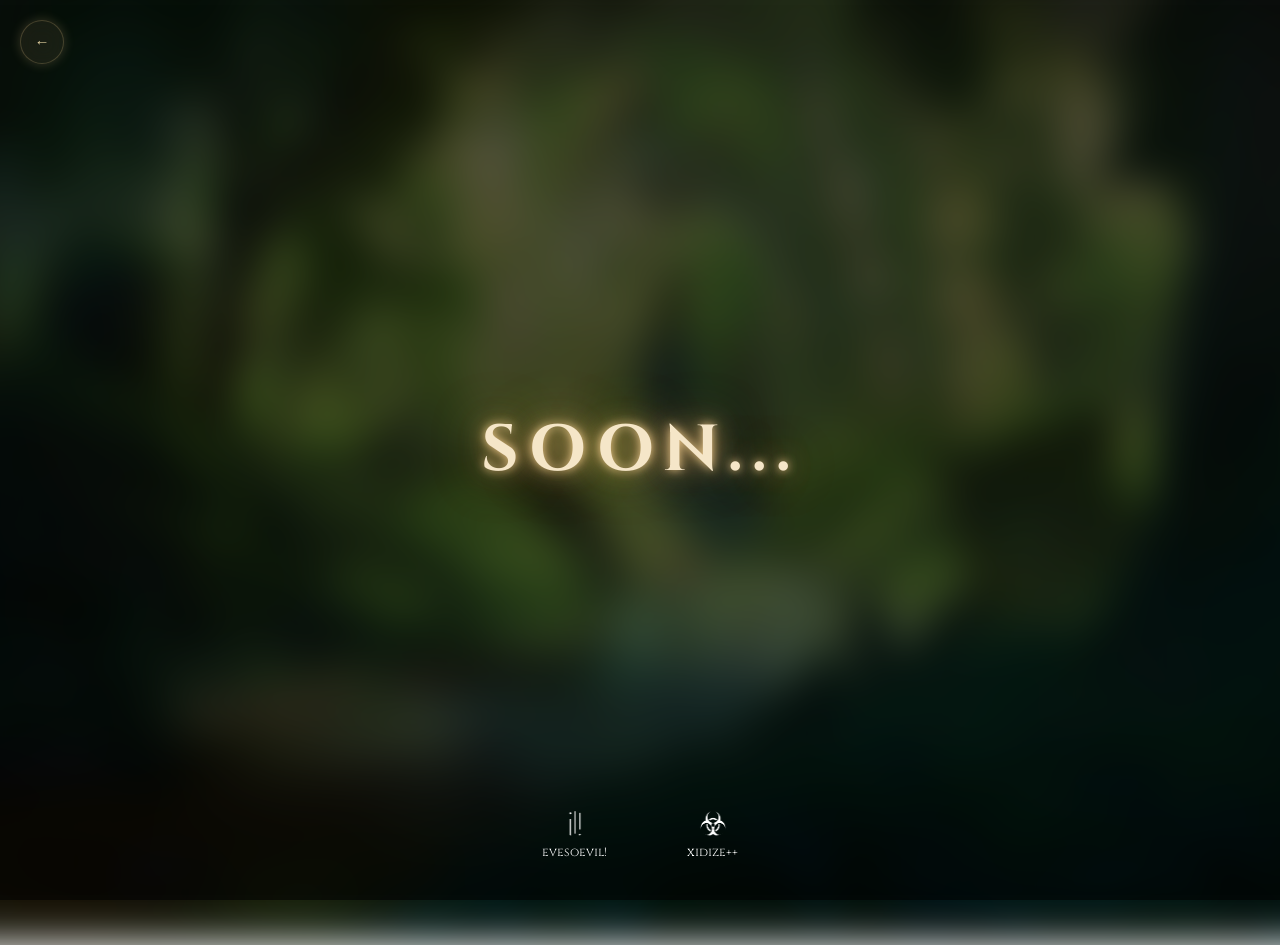
<file: page2.html>
<!DOCTYPE html>
<html lang="ru">
<head>
<meta charset="UTF-8">
<title>Soon</title>

<link href="https://fonts.googleapis.com/css2?family=Cinzel:wght@400;700&display=swap" rel="stylesheet">
<link rel="icon" href="webicon.ico">
<link rel="shortcut icon" href="webicon.ico">
    
<style>

body {
    margin: 0;
    height: 100vh;
    display: flex;
    justify-content: center;
    align-items: center;
    overflow: hidden;
    position: relative;
    font-family: 'Cinzel', serif;
}

/* ФОН */
body::before {
    content: "";
    position: absolute;
    inset: 0;
    background: url("bgpage2.jpg") center center / cover no-repeat;

    filter: blur(19px) brightness(0.8);
    transform: scale(1.1);
    z-index: 0;
}

/* затемнение */
body::after {
    content: "";
    position: absolute;
    inset: 0;
    background: rgba(0,0,0,0.6);
    z-index: 1;
}


/* ТЕКСТ */
h1 {
    position: relative;
    z-index: 3;

    font-size: 65px;
    letter-spacing: 10px;
    color: #f5e6c8;

    text-shadow:
        0 0 10px rgba(255,215,150,0.9),
        0 0 25px rgba(255,200,120,0.7),
        0 0 50px rgba(255,180,80,0.5);

    animation: glow 4s ease-in-out infinite;
}

/* glow */
@keyframes glow {
    0% {
        text-shadow:
            0 0 10px rgba(255,215,150,0.6),
            0 0 20px rgba(255,200,120,0.4),
            0 0 30px rgba(255,180,80,0.3);
    }
    50% {
        text-shadow:
            0 0 20px rgba(255,230,180,1),
            0 0 40px rgba(255,210,140,0.8),
            0 0 60px rgba(255,190,100,0.6);
    }
    100% {
        text-shadow:
            0 0 10px rgba(255,215,150,0.6),
            0 0 20px rgba(255,200,120,0.4),
            0 0 30px rgba(255,180,80,0.3);
    }
}

/* BACK BUTTON */
.back-button {
    position: absolute;
    top: 20px;
    left: 20px;

    width: 42px;
    height: 42px;

    display: flex;
    align-items: center;
    justify-content: center;

    font-size: 15px;
    text-decoration: none;
    color: #e6d3a3;

    border-radius: 50%;
    background: rgba(255,215,150,0.08);
    backdrop-filter: blur(10px);
    border: 1px solid rgba(255,215,150,0.2);

    box-shadow: 0 0 12px rgba(255,215,150,0.2);

    transition: 0.3s;

    z-index: 3;
}

.back-button:hover {
    transform: scale(1.1);
    box-shadow: 0 0 25px rgba(255,215,150,0.6);
}

body {
    animation: intro 1.2s ease forwards;
}

@keyframes intro {
    from {
        opacity: 0;
        transform: scale(1.08);
        filter: blur(10px);
    }
    to {
        opacity: 1;
        transform: scale(1);
        filter: blur(0px);
    }
}

@keyframes fadeIn {
    from { opacity: 0; transform: scale(1.02); }
    to { opacity: 1; transform: scale(1); }
}

/* TELEGRAM */
.telegram-links {
    position: absolute;
    bottom: 40px;
    display: flex;
    gap: 80px;
    z-index: 2;
}

.telegram-item {
    display: flex;
    flex-direction: column;
    align-items: center;
    text-decoration: none;
    color: white;
    font-size: 12px;
}

.telegram-icon {
    width: 32px;
    height: 25px;
    border-radius: 50%;
    margin-bottom: 8px;
}

</style>
</head>

<body>

<!-- TELEGRAM -->
<div class="telegram-links">
    <a class="telegram-item" href="https://t.me/evesoevil" target="_blank" rel="noopener noreferrer">
        <img class="telegram-icon" src="evesoevil.png">
        <span>evesoevil!</span>
    </a>

    <a class="telegram-item" href="https://t.me/xidizer" target="_blank" rel="noopener noreferrer">
        <img class="telegram-icon" src="xidize.png">
        <span>xidize++</span>
    </a>
</div>


<h1>SOON...</h1>

<a href="https://update-music.github.io/hellsmokershighschool/" class="back-button">←</a>

</script>

</body>
</html>
</file>
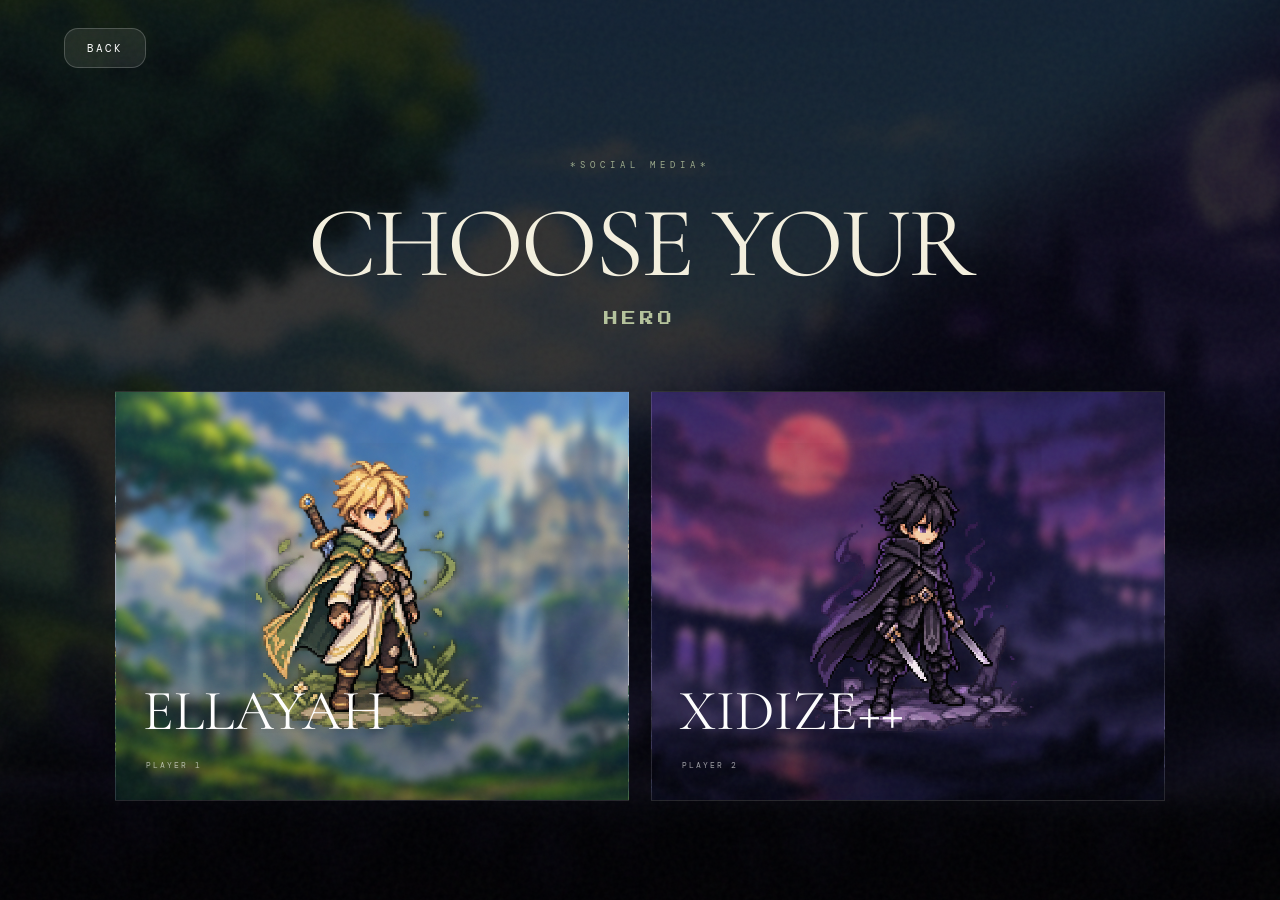
<file: page3.html>
<!DOCTYPE html>
<html lang="ru">
<head>
<meta charset="UTF-8">
<meta name="viewport" content="width=device-width, initial-scale=1.0">
<title>PLAYERS</title>
<link rel="stylesheet" href="page3.css">
<link rel="preconnect" href="https://fonts.googleapis.com">
<link href="https://fonts.googleapis.com/css2?family=Press+Start+2P&family=DM+Mono:wght@400;500&family=Cormorant+Garamond:wght@400;500;600&display=swap" rel="stylesheet">
<link rel="icon" href="webicon.ico">
<link rel="shortcut icon" href="webicon.ico">
</head>

<body>
<div id="app">

<div class="noise"></div>

<!-- CHARACTER SELECT -->

<section id="selection" class="screen active">
 
  <button class="back-button main-back"
        onclick="window.location.href='second-release-page.html'">
  BACK
</button>

  <div class="select-kicker">*SOCIAL MEDIA*</div>

  <h1 class="select-title">
    CHOOSE YOUR
    <span>HERO</span>
  </h1>

  <div class="hero-grid">

    <button class="hero-card ellayah-card" onclick="openProfile('ellayah')">

      <div class="card-world"></div>

<img class="card-character"
     src="images/ellayah.png"
     alt="ELLAYAH">

<div class="card-name">ELLAYAH</div>
<div class="card-subtitle">PLAYER 1</div>
</button>

<button class="hero-card xidize-card" onclick="openProfile('xidize')">
  <div class="card-world"></div>

  <img class="card-character"   
       src="images/xidize.png"
       alt="XIDIZE">

  <div class="card-name">XIDIZE++</div>
  <div class="card-subtitle">PLAYER 2</div>
</button>

</div>

</section>

<!-- PROFILE -->

<section id="profile" class="screen">
  <button class="back-button" onclick="goBack()">BACK</button>

  <div class="particles" id="particles"></div>

  
<div class="profile-layout">

  <div class="profile-visual">

    <img
      id="profileCharacter"
      class="profile-character"
      src="images/ellayah.png"
      alt="Character"
    >

    <div class="world-caption" id="worldCaption">
      SLOW-MO RECORDZ
    </div>

  </div>

  <div class="profile-info">

    <div class="profile-kicker" id="profileKicker">
      SAVE 001 / CHARACTER PROFILE
    </div>

    <h1 class="profile-name" id="profileName">ELLAYAH</h1>

    <div class="profile-role" id="profileRole">
      THE XANKEEPER
    </div>

    <nav class="tabs">
  <button class="tab active" onclick="changeTab('bio',this)">BIO</button>
  <button class="tab" onclick="changeTab('abilities',this)">ABILITIES</button>
  <button class="tab" onclick="changeTab('socials',this)">SOCIALS</button>
  <button class="tab" onclick="changeTab('discography',this)">DISCOGRAPHY</button>
</nav>

    <div class="tab-content" id="tabContent"></div>

    <div class="profile-footer">
      <span id="profileWorld">SLOW-MO RECORDZ</span>
      <span>HALO © 2027</span>
    </div>

  </div>

</div>
</section>


</div>

<script>
const characters = {
  ellayah: {
    name: "ELLAYAH",
    role: "XANKEEPER",
    world: "SLOW-MO RECORDZ",
    number: "001",
    theme: "ellayah-world",
    bio: [
  ["NAME:", "SANYA WHITE"],
  ["AGE:", "999 YEARS"],
  ["LOCATION:", "UNKNOWN"],
  ["XDXXDX:", "XDXDXDX"]
],
    abilities: [
      ["TWILIGHT ECLIPSE", "For 79 seconds, the world descends into twilight, and the hero gains 100% resistance to magic."],
      ["GOD EATER", "an ultimate ability that allows the hero to consume pills."],
      ["SUPPORT VILLAINS", "From all corners and kingdoms, all the realms guardians are summoned."]
    ],
    socials: [
  ["TELEGRAM", "https://t.me/ellayahx"],
  ["SOUNDCLOUD", "https://soundcloud.com/ellayahh"],
  ["INSTAGRAM", "https://instagram.com/ellayahgodeater"]
],
discography: [
  {
    title: "Hustle Between Worlds",
    type: "ALBUM",
    year: "2027",
    cover: "images/ask55.jpg",
    link: "https://t.me/ellayahx"
  },
  {
    title: "HellSmokers High School",
    type: "ALBUM",
    year: "2026",
    cover: "images/hellsmokers.jpg",
    link: "https://soundcloud.com/ellayahh/sets/hellsmokershighschooleve"
  },
  {
    title: "Twilight 2",
    type: "SINGLE",
    year: "2026",
    cover: "images/twilight.jpg",
    link: "https://soundcloud.com/ellayahh/twilight-2"
  },
  {
    title: "TP OUT",
    type: "SINGLE",
    year: "2026",
    cover: "images/tpout.jpg",
    link: "https://soundcloud.com/ellayahh/tpout"
  },
  {
    title: "4:20villain",
    type: "SINGLE(2album)",
    year: "2026",
    cover: "images/420vil.jpg",
    link: "https://soundcloud.com/ellayahh/420villain-atsumorii66-2"
  },
  {
    title: "coca-cola",
    type: "SINGLE",
    year: "2026",
    cover: "images/cola.jpg",
    link: "https://soundcloud.com/ellayahh/coca-cola-exzoty-mp3"
  }
  
]
  },

  xidize: {
    name: "XIDIZE",
    role: "NIGHTDEALER",
    world: "WORLD WIDE",
    number: "002",
    theme: "xidize-world",
    bio: [
  ["NAME:", "ILYXA MADBOY"],
  ["AGE:", "1488 YEARS"],
  ["LOCATION:", "TWILIGHT"],
  ["XXDXDX:", "GOG"]
],
    abilities: [
      ["DOUBLE PLUS++", "Two plus signs appear above the head, granting invulnerability and 4x damage."],
      ["TWIN PISTOLS", "Two pistols, like a blade—for bullets have the power to cut through space."],
      ["JUNKYSMOKE SPELL", "exhales smoke that affects nearby opponents."]
    ],
    socials: [
  ["TELEGRAM", "https://t.me/xidize"],
  ["SOUNDCLOUD", "https://soundcloud.com/xidize"],
  ["INSTAGRAM", "https://instagram.com/vipxidize"]
],
discography: [
  {
    title: "Hustle Between Worlds",
    type: "ALBUM",
    year: "2027",
    cover: "images/ask55.jpg",
    link: "https://t.me/xidize"
  },
  {
    title: "HellSmokers High School",
    type: "ALBUM",
    year: "2026",
    cover: "images/hellsmokers.jpg",
    link: "https://soundcloud.com/xidize/sets/hellsmokershighschoolxi"
  },
  {
    title: "Sweet&Lonely",
    type: "ALBUM",
    year: "2026",
    cover: "images/sweetalbcover.jpg",
    link: "https://soundcloud.com/xidize/sets/sweetlonely"
  },
  {
    title: "Twilight 3",
    type: "SINGLE",
    year: "2026",
    cover: "images/twi3cov.jpg",
    link: "https://soundcloud.com/xidize/alicecullen"
  },
{
    title: "APPLE WATCH",
    type: "SINGLE",
    year: "2026",
    cover: "images/applewatchcov.jpg",
    link: "https://soundcloud.com/xidize/applewatch"
  },
  {
    title: "GOLD",
    type: "SINGLE",
    year: "2026",
    cover: "images/goldcov.jpg",
    link: "https://soundcloud.com/xidize/goldthroats"
  }
]
  }
};

let currentCharacter = null;

function openProfile(name) {
  currentCharacter = name;

  const character = characters[name];
  document.getElementById("profileCharacter").src =
    name === "ellayah"
    ? "images/ellayah.png"
    : "images/xidize.png";

  const selection = document.getElementById("selection");
  const profile = document.getElementById("profile");

  selection.classList.remove("active");
  profile.classList.remove("ellayah-world", "xidize-world");

  profile.classList.add("active", character.theme);

  document.getElementById("profileName").textContent = character.name;
  document.getElementById("profileRole").textContent = character.role;
  document.getElementById("profileKicker").textContent =
    "SAVE " + character.number + " / HERO PROFILE";

  document.getElementById("worldCaption").textContent = character.world;
  document.getElementById("profileWorld").textContent = character.world;

  document.querySelectorAll(".tab").forEach(tab =>
    tab.classList.remove("active")
  );

  document.querySelector('.tab[onclick*="bio"]').classList.add("active");

  changeTab("bio", document.querySelector(".tab"));
  createParticles(name === "xidize" ? "night" : "forest");

  window.scrollTo(0, 0);
  playSound(440);
}

function goBack() {
  document.getElementById("profile").classList.remove("active");
  document.getElementById("selection").classList.add("active");
  window.scrollTo(0, 0);
  playSound(330);
}

function changeTab(type, button) {
  const character = characters[currentCharacter];
  const content = document.getElementById("tabContent");

  document.querySelectorAll(".tab").forEach(tab =>
    tab.classList.remove("active")
  );

  if (button) button.classList.add("active");

  if (type === "bio") {
  content.innerHTML = `
    <div class="bio-text">
      ${character.bio.map(item => `
        <p><span>${item[0]}</span> ${item[1]}</p>
      `).join("")}
    </div>
  `;
}

  if (type === "abilities") {
    content.innerHTML = `
      <div class="ability-list">
        ${character.abilities.map((ability, index) => `
          <button class="ability" onclick="abilitySound(${index})">
            <strong>${ability[0]}</strong>
            <span>${ability[1]}</span>
          </button>
        `).join("")}
      </div>
    `;
  }

  if (type === "socials") {
    content.innerHTML = `
      <div class="social-list">
        ${character.socials.map(social => `
          <a class="social-link"
             href="${social[1]}"
             target="_blank"
             rel="noopener noreferrer">${social[0]} ↗</a>
        `).join("")}
      </div>
    `;
  }
  if (type === "discography") {
  content.innerHTML = `
    <div class="discography-grid">
      ${character.discography?.map(release => `
        <a class="release-card"
           href="${release.link}"
           target="_blank"
           rel="noopener noreferrer">

          <img src="${release.cover}" alt="${release.title}">

          <div class="release-title">${release.title}</div>
          <div class="release-meta">
            ${release.type} · ${release.year}
          </div>

        </a>
      `).join("") || '<p class="empty-discography">NO RELEASES YET</p>'}
    </div>
  `;
}

  playSound(520);
}

function createParticles(type) {
  const container = document.getElementById("particles");
  container.innerHTML = "";

  for (let i = 0; i < 32; i++) {
    const particle = document.createElement("div");
    particle.className = "particle";

    particle.style.left = Math.random() * 100 + "%";
    particle.style.animationDuration = (8 + Math.random() * 14) + "s";
    particle.style.animationDelay = (-Math.random() * 15) + "s";
    particle.style.opacity = Math.random() * .8;

    if (type === "night") {
      particle.style.width = "2px";
      particle.style.height = "2px";
    }

    container.appendChild(particle);
  }
}

/* Small generated interface sounds */

let audioContext;

function playSound(frequency) {
  try {
    audioContext = audioContext || new
      (window.AudioContext || window.webkitAudioContext)();

    const oscillator = audioContext.createOscillator();
    const gain = audioContext.createGain();

    oscillator.type = "sine";
    oscillator.frequency.value = frequency;

    gain.gain.setValueAtTime(.045, audioContext.currentTime);
    gain.gain.exponentialRampToValueAtTime(
      .001,
      audioContext.currentTime + .16
    );

    oscillator.connect(gain);
    gain.connect(audioContext.destination);

    oscillator.start();
    oscillator.stop(audioContext.currentTime + .16);
  } catch (error) {}
}

function abilitySound(index) {
  playSound(600 + index * 110);
}
</script>

</body>
</html>
</file>
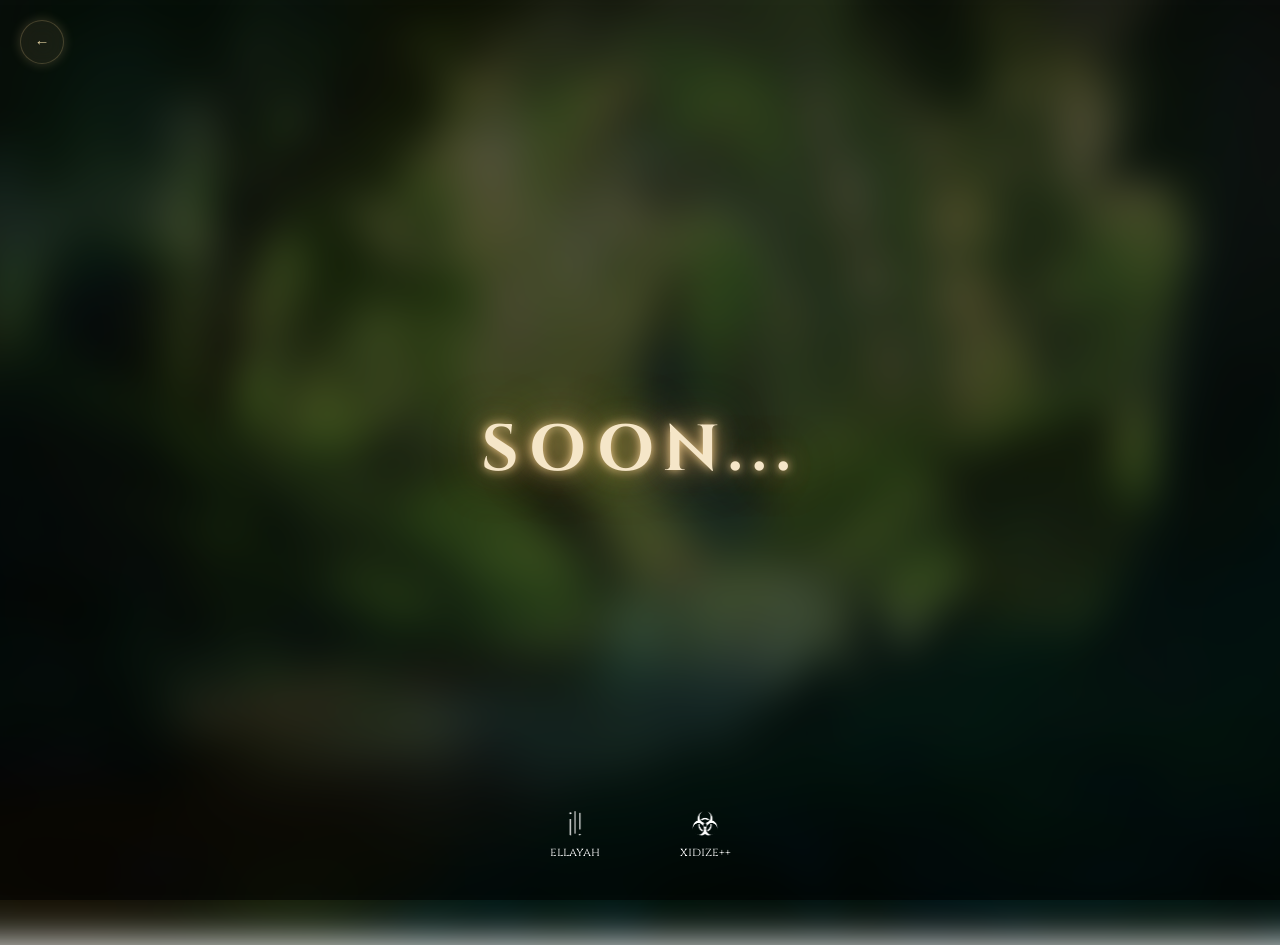
<file: second-release-page.html>
<!DOCTYPE html>
<html lang="ru">
<head>
<meta charset="UTF-8">
<title>Soon</title>

<link href="https://fonts.googleapis.com/css2?family=Cinzel:wght@400;700&display=swap" rel="stylesheet">
<link rel="icon" href="webicon.ico">
<link rel="shortcut icon" href="webicon.ico">
    
<style>

body {
    margin: 0;
    height: 100vh;
    display: flex;
    justify-content: center;
    align-items: center;
    overflow: hidden;
    position: relative;
    font-family: 'Cinzel', serif;
}

/* ФОН */
body::before {
    content: "";
    position: absolute;
    inset: 0;
    background: url("bgpage2.jpg") center center / cover no-repeat;

    filter: blur(19px) brightness(0.8);
    transform: scale(1.1);
    z-index: 0;
}

/* затемнение */
body::after {
    content: "";
    position: absolute;
    inset: 0;
    background: rgba(0,0,0,0.6);
    z-index: 1;
}


/* ТЕКСТ */
h1 {
    position: relative;
    z-index: 3;

    font-size: 65px;
    letter-spacing: 10px;
    color: #f5e6c8;

    text-shadow:
        0 0 10px rgba(255,215,150,0.9),
        0 0 25px rgba(255,200,120,0.7),
        0 0 50px rgba(255,180,80,0.5);

    animation: glow 4s ease-in-out infinite;
}

/* glow */
@keyframes glow {
    0% {
        text-shadow:
            0 0 10px rgba(255,215,150,0.6),
            0 0 20px rgba(255,200,120,0.4),
            0 0 30px rgba(255,180,80,0.3);
    }
    50% {
        text-shadow:
            0 0 20px rgba(255,230,180,1),
            0 0 40px rgba(255,210,140,0.8),
            0 0 60px rgba(255,190,100,0.6);
    }
    100% {
        text-shadow:
            0 0 10px rgba(255,215,150,0.6),
            0 0 20px rgba(255,200,120,0.4),
            0 0 30px rgba(255,180,80,0.3);
    }
}

/* BACK BUTTON */
.back-button {
    position: absolute;
    top: 20px;
    left: 20px;

    width: 42px;
    height: 42px;

    display: flex;
    align-items: center;
    justify-content: center;

    font-size: 15px;
    text-decoration: none;
    color: #e6d3a3;

    border-radius: 50%;
    background: rgba(255,215,150,0.08);
    backdrop-filter: blur(10px);
    border: 1px solid rgba(255,215,150,0.2);

    box-shadow: 0 0 12px rgba(255,215,150,0.2);

    transition: 0.3s;

    z-index: 3;
}

.back-button:hover {
    transform: scale(1.1);
    box-shadow: 0 0 25px rgba(255,215,150,0.6);
}

body {
    animation: intro 1.2s ease forwards;
}

@keyframes intro {
    from {
        opacity: 0;
        transform: scale(1.08);
        filter: blur(10px);
    }
    to {
        opacity: 1;
        transform: scale(1);
        filter: blur(0px);
    }
}

@keyframes fadeIn {
    from { opacity: 0; transform: scale(1.02); }
    to { opacity: 1; transform: scale(1); }
}

/* TELEGRAM */
.telegram-links {
    position: absolute;
    bottom: 40px;
    display: flex;
    gap: 80px;
    z-index: 2;
}

.telegram-item {
    display: flex;
    flex-direction: column;
    align-items: center;
    text-decoration: none;
    color: white;
    font-size: 12px;
}

.telegram-icon {
    width: 32px;
    height: 25px;
    border-radius: 50%;
    margin-bottom: 8px;
}

</style>
</head>

<body>

<!-- TELEGRAM -->
<div class="telegram-links">
    <a class="telegram-item" href="https://t.me/ellayahx" target="_blank" rel="noopener noreferrer">
        <img class="telegram-icon" src="evesoevil.png">
        <span>ellayah</span>
    </a>

    <a class="telegram-item" href="https://t.me/xidize" target="_blank" rel="noopener noreferrer">
        <img class="telegram-icon" src="xidize.png">
        <span>xidize++</span>
    </a>
</div>


<h1>SOON...</h1>

<a href="https://update-music.github.io/hellsmokershighschool/" class="back-button">←</a>

</script>

</body>
</html>
</file>
<file: page3.css>
:root {
  --pixel: "Press Start 2P", monospace;
  --mono: "DM Mono", monospace;
  --serif: "Cormorant Garamond", serif;
}

* {
  box-sizing: border-box;
  margin: 0;
  padding: 0;
}

body {
  background: #080b09;
  color: #f4f0df;
  font-family: var(--mono);
  overflow-x: hidden;
}

button {
  font: inherit;
  cursor: pointer;
}

#app {
  min-height: 100vh;
  position: relative;
  overflow: hidden;
}

.noise {
  position: fixed;
  inset: 0;
  pointer-events: none;
  z-index: 20;
  opacity: .075;
  background-image: url("data:image/svg+xml,%3Csvg viewBox='0 0 180 180' xmlns='http://www.w3.org/2000/svg'%3E%3Cfilter id='n'%3E%3CfeTurbulence type='fractalNoise' baseFrequency='.9' numOctaves='3' stitchTiles='stitch'/%3E%3C/filter%3E%3Crect width='100%25' height='100%25' filter='url(%23n)' opacity='.5'/%3E%3C/svg%3E");
}




.top-status {
  color: rgba(255,255,255,.45);
}

.screen {
  min-height: 100vh;
  display: none;
  position: relative;
  animation: appear .7s ease both;
}

.screen.active {
  display: flex;
}

@keyframes appear {
  from { opacity: 0; transform: translateY(8px); }
  to { opacity: 1; transform: translateY(0); }
}

/* CHARACTER SELECT */

#selection {
    flex-direction: column;
    justify-content: center;
    align-items: center;
    padding: 120px 5% 60px;
    position: relative;
    isolation: isolate;
    overflow: hidden;
    background: #080810;
}

#selection::before {
    content: "";
    position: absolute;
    inset: -10px;
    z-index: -1;

    background:
        linear-gradient(
            rgba(0, 0, 0, .80),
            rgba(0, 0, 0, .80)
        ),
        url("images/mainpagebg.jpg") center / cover no-repeat;

    filter: blur(7px);
    transform: scale(1.03);
}

.select-kicker {
  font-size: 9px;
  letter-spacing: 5px;
  color: #9caa8c;
  margin-bottom: 28px;
}

.select-title {
  font-family: var(--serif);
  font-size: clamp(45px, 8vw, 100px);
  font-weight: 400;
  letter-spacing: -3px;
  text-align: center;
  line-height: .9;
}

.select-title span {
  display: block;
  font-family: var(--pixel);
  font-size: clamp(9px, 1.4vw, 14px);
  letter-spacing: 4px;
  margin-top: 24px;
  color: #b5c39c;
}

.hero-grid {
  width: min(100%, 1050px);
  display: grid;
  grid-template-columns: 1fr 1fr;
  gap: 22px;
  margin-top: 65px;
}

.hero-card {
  position: relative;
  height: 410px;
  overflow: hidden;
  border: 1px solid rgba(255,255,255,.13);
  background: #17251a;
  text-align: left;
  color: white;
  transition: .45s;
}

.hero-card:hover {
  transform: translateY(-9px);
  border-color: rgba(220,230,185,.7);
}

.hero-card.ellayah-card {
    background:
        linear-gradient(rgba(0,0,0,.12), rgba(0,0,0,.35)),
        url("images/ellayah_forest_castle.png") center / cover no-repeat;
}

.hero-card.xidize-card {
    background:
        linear-gradient(rgba(0,0,0,.2), rgba(0,0,0,.45)),
        url("images/xidize_crimson_dusk.png") center / cover no-repeat;
}

.card-world {
    position: absolute;
    inset: -5px;
    overflow: hidden;
    backdrop-filter: blur(3px);
}

.card-world::before {
  content: "";
  position: absolute;
  width: 140%;
  height: 60%;
  bottom: -22%;
  left: -20%;
  border-radius: 50%;
  background: rgba(0,0,0,.2);
  filter: blur(25px);
}

.card-label {
  position: absolute;
  top: 25px;
  left: 25px;
  font-size: 8px;
  letter-spacing: 3px;
  color: rgba(255,255,255,.7);
}

.card-name {
  position: absolute;
  left: 27px;
  bottom: 55px;
  font-family: var(--serif);
  font-size: clamp(32px, 5vw, 57px);
  z-index: 3;
}

.card-subtitle {
  position: absolute;
  left: 30px;
  bottom: 30px;
  font-size: 8px;
  letter-spacing: 2px;
  color: rgba(255,255,255,.6);
  z-index: 3;
}

.card-arrow {
  position: absolute;
  right: 28px;
  bottom: 35px;
  font-size: 24px;
  z-index: 3;
  transition: .3s;
}

.hero-card:hover .card-arrow {
  transform: translateX(8px);
}

/* PROFILE */


#profile {
    position: relative;
    overflow: hidden;
    isolation: isolate;
    background: #080810;
}

#profile::before {
    content: "";
    position: absolute;
    inset: -15px;
    z-index: -1;
    background-position: center;
    background-size: cover;
    background-repeat: no-repeat;
    filter: blur(5px);
    transform: scale(1.04);
    pointer-events: none;
}

#profile.ellayah-world::before {
    background-image:
        linear-gradient(
            rgba(0, 0, 0, 0.40),
            rgba(0, 0, 0, 0.40)
        ),
        url("images/ellayah_green_ruins.png");
}

#profile.xidize-world::before {
    background-image: url("images/xidize_moonlit_ruins.png");
}

.back-button {
    position: absolute;
    top: 28px;
    left: 5%;
    z-index: 10;

    padding: 12px 22px;
    border: 1px solid rgba(255, 255, 255, 0.2);
    border-radius: 14px;

    background: rgba(255, 255, 255, 0.08);
    backdrop-filter: blur(10px);

    color: #fff;
    font-family: 'DM Mono', monospace;
    font-size: 11px;
    letter-spacing: 2px;

    cursor: pointer;
    transition: all 0.3s ease;
}

.back-button:hover {
    background: rgba(255, 255, 255, 0.16);
    border-color: rgba(255, 255, 255, 0.4);
    transform: translateY(-2px);
}


.profile-layout {
  width: min(100%, 1200px);
  margin: auto;
  display: grid;
  grid-template-columns: 1fr 1fr;
  align-items: center;
  gap: 50px;
}

@keyframes rotate {
  to { transform: rotate(360deg); }
}

@keyframes float {
  0%,100% { translate: 0 0; }
  50% { translate: 0 -12px; }
}

.world-caption {
  position: absolute;
  bottom: 20px;
  left: 50%;
  transform: translateX(-50%);
  font-size: 8px;
  letter-spacing: 4px;
  white-space: nowrap;
  color: rgba(255,255,255,.55);
}

.profile-info {
  padding: 20px 0;
}

.profile-kicker {
  font-size: 9px;
  letter-spacing: 4px;
  color: rgba(255,255,255,.55);
  margin-bottom: 20px;
}

.profile-name {
  font-family: var(--serif);
  font-size: clamp(55px, 8vw, 100px);
  font-weight: 400;
  line-height: .85;
  margin-bottom: 22px;
}

.profile-role {
  font-size: 9px;
  letter-spacing: 3px;
  color: rgba(255,255,255,.55);
  margin-bottom: 40px;
}

.tabs {
  display: flex;
  gap: 25px;
  border-bottom: 1px solid rgba(255,255,255,.2);
  margin-bottom: 25px;
}

.tab {
  border: 0;
  background: transparent;
  color: rgba(255,255,255,.42);
  font-size: 9px;
  letter-spacing: 2px;
  padding: 0 0 13px;
  position: relative;
}

.tab.active {
  color: white;
}

.tab.active::after {
  content: "";
  position: absolute;
  height: 2px;
  bottom: -1px;
  left: 0;
  width: 100%;
  background: #d6d4b6;
}

.tab-content {
  min-height: 155px;
  animation: appear .3s ease;
}

.bio-text {
    display: flex;
    flex-direction: column;
    gap: 13px;
    max-width: 470px;
}

.bio-text p {
    margin: 0;
    font-family: var(--mono);
    font-size: 12px;
    line-height: 1.7;
    color: rgba(255,255,255,.75);
}

.bio-text span {
    color: #b5c39c;
    margin-right: 8px;
}

.ability-list {
  display: grid;
  gap: 12px;
}

.ability {
  padding: 14px 15px;
  border: 1px solid rgba(255,255,255,.15);
  background: rgba(0,0,0,.12);
  color: white;
  text-align: left;
  transition: .25s;
}

.ability:hover {
  background: rgba(255,255,255,.1);
  padding-left: 21px;
}

.ability strong {
  display: block;
  font-size: 10px;
  letter-spacing: 1px;
  font-weight: 400;
  margin-bottom: 7px;
}

.ability span {
  font-size: 10px;
  color: rgba(255,255,255,.55);
}

.social-list {
  display: flex;
  flex-wrap: wrap;
  gap: 10px;
}

.social-link {
  display: inline-block;
  text-decoration: none;
  color: white;
  border: 1px solid rgba(255,255,255,.25);
  padding: 14px 18px;
  font-size: 9px;
  letter-spacing: 2px;
  transition: .25s;
}

.social-link:hover {
  background: rgba(255,255,255,.15);
}

.profile-footer {
  margin-top: 35px;
  display: flex;
  justify-content: space-between;
  color: rgba(255,255,255,.35);
  font-size: 8px;
  letter-spacing: 2px;
}

.particles {
  position: absolute;
  inset: 0;
  pointer-events: none;
  overflow: hidden;
}

.particle {
  position: absolute;
  width: 3px;
  height: 3px;
  background: rgba(228,236,184,.7);
  box-shadow: 0 0 8px currentColor;
  animation: drift linear infinite;
}

.xidize-world .particle {
  background: rgba(182,173,235,.8);
}

@keyframes drift {
  from { transform: translateY(110vh) rotate(0deg); opacity: 0; }
  15% { opacity: .8; }
  85% { opacity: .5; }
  to { transform: translateY(-10vh) rotate(360deg); opacity: 0; }
}

@media(max-width: 750px) {
  .topbar { padding: 22px 5%; }
  .hero-grid { grid-template-columns: 1fr; max-width: 430px; }
  .hero-card { height: 340px; }
  #profile { padding: 100px 7% 40px; }
  .profile-layout { grid-template-columns: 1fr; gap: 0; }
  .profile-info { padding-top: 15px; }
  .profile-name { font-size: 65px; }
  .world-caption { bottom: 0; }
}

.card-character {
  position: absolute;
  height: 290px;
  width: auto;
  max-width: 90%;
  object-fit: contain;
  left: 50%;
  top: 48%;
  transform: translate(-50%, -50%);
  image-rendering: pixelated;
  z-index: 2;
  transition: .5s;
}

.hero-card:hover .card-character {
  transform: translate(-50%, -54%);
}

.hero-card.ellayah-card,
.hero-card.xidize-card {
    isolation: isolate;
}

.hero-card.ellayah-card::before,
.hero-card.xidize-card::before {
    content: "";
    position: absolute;
    inset: -5px;
    background: inherit;
    filter: blur(3px);
    z-index: 0;
    pointer-events: none;
}

.hero-card .card-character,
.hero-card .card-name,
.hero-card .card-subtitle {
    z-index: 2;
}

.profile-visual {
    height: 560px;
    position: relative;
    display: flex;
    align-items: center;
    justify-content: center;
}

.profile-character {
    position: relative;
    z-index: 2;
    height: 700px;
    max-width: 100%;
    object-fit: contain;
    image-rendering: pixelated;
    filter: drop-shadow(0 15px 25px rgba(0,0,0,.35));
    animation: float 4s ease-in-out infinite;
}

@media(max-width: 750px) {
    .profile-visual {
        height: 360px;
    }

    .profile-character {
        height: 300px;
    }
}
/* DISCOGRAPHY */

.discography-grid {
    display: grid;
    grid-template-columns: repeat(3, minmax(0, 1fr));
    gap: 18px;
    align-items: start;
}

.release-card {
    display: block;
    min-width: 0;
    color: white;
    text-decoration: none;
    transition: .3s ease;
}

.release-card img {
    display: block;
    width: 100%;
    aspect-ratio: 1 / 1;
    object-fit: cover;
    border: 1px solid rgba(255,255,255,.13);
    transition: .3s ease;
}

.release-card:hover {
    transform: translateY(-5px);
}

.release-title {
    margin-top: 11px;
    font-size: 9px;
    color: rgba(255,255,255,.9);
}

.release-meta {
    margin-top: 5px;
    font-size: 8px;
    color: rgba(255,255,255,.4);
}
</file>
